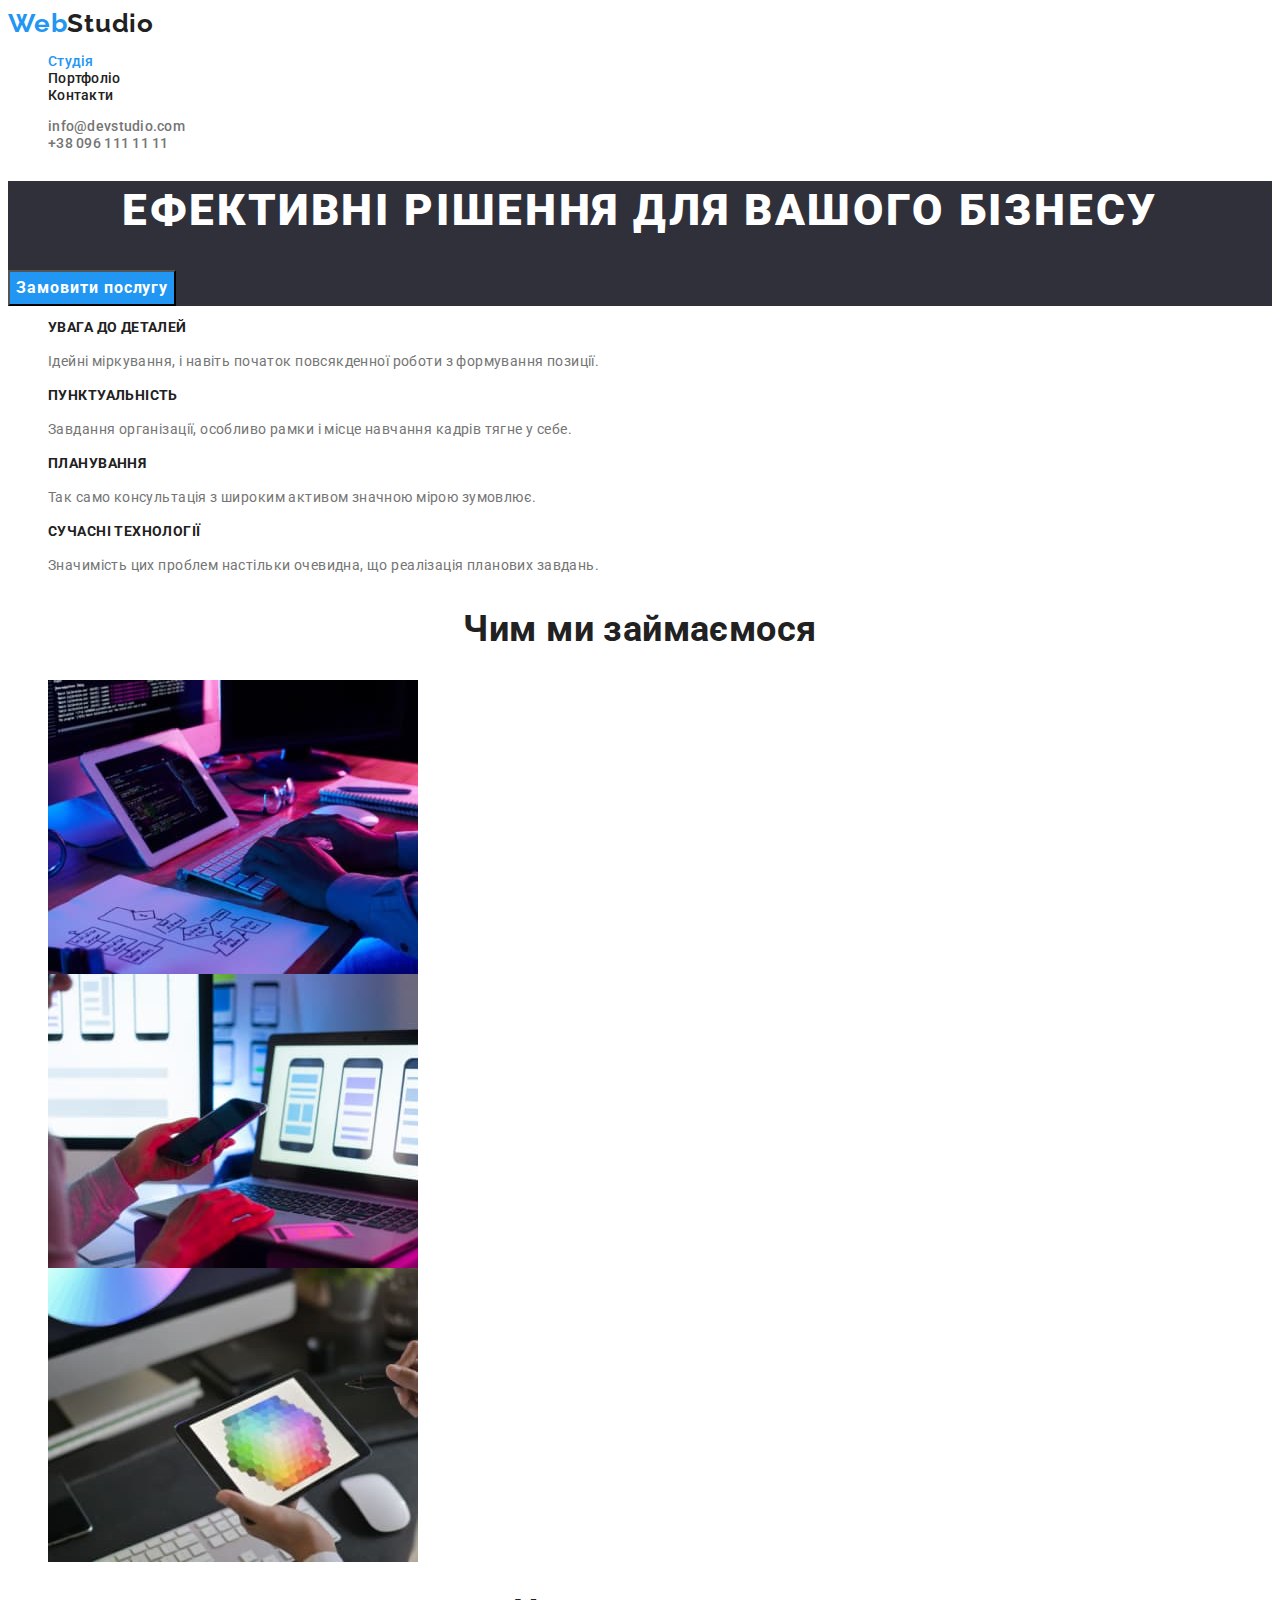
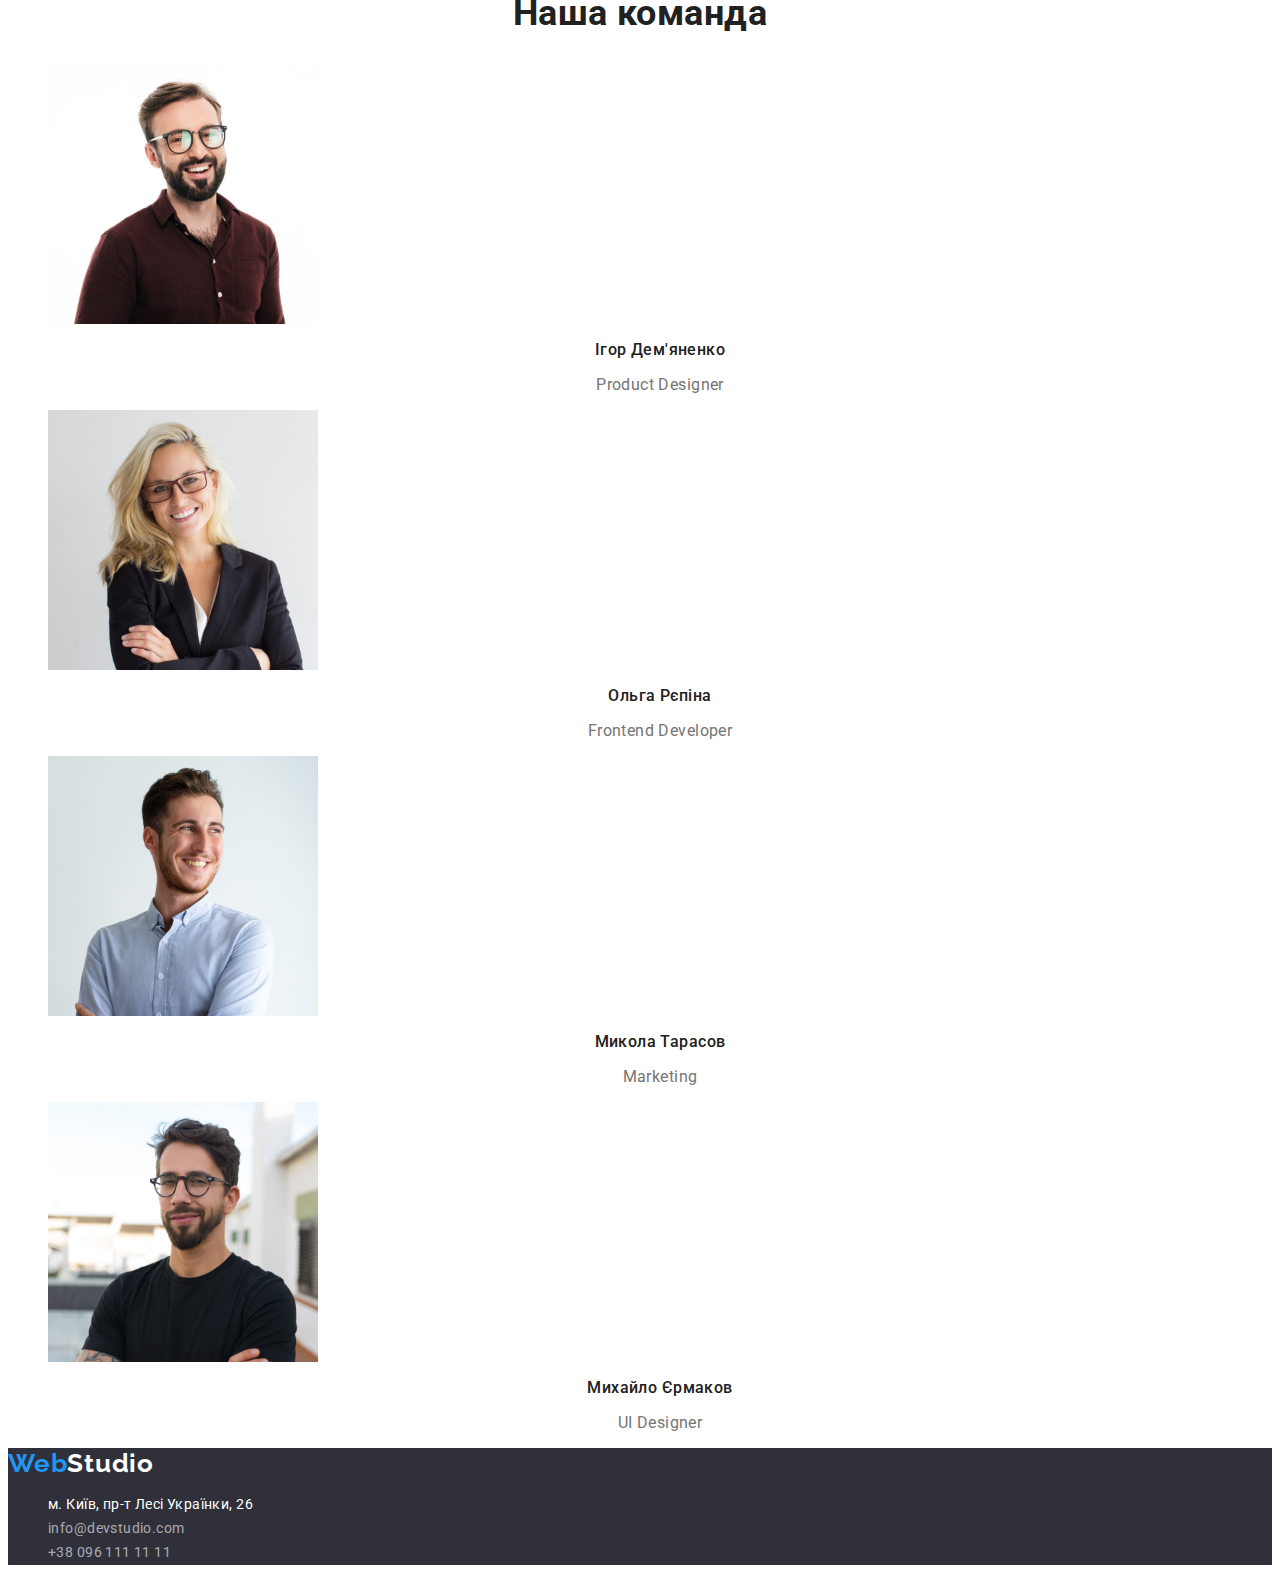
<file: index.html>
<!DOCTYPE html>
<html lang="uk">
  <head>
    <meta charset="UTF-8" />
    <meta name="viewport" content="width=device-width, initial-scale=1.0" />
    <title>Document</title>
    <link rel="preconnect" href="https://fonts.googleapis.com">
    <link rel="preconnect" href="https://fonts.gstatic.com" crossorigin>
    <link href="https://fonts.googleapis.com/css2?family=Raleway:wght@700&family=Roboto:wght@400;500;700;900&display=swap" rel="stylesheet">
    <link rel="stylesheet" href="./css/styles.css">
  </head>
  <body class="body">
    <!--Шапка сайта-->
    <header class="page-header">
      <nav class="page-nav">
        <a class="header-logo link" href="./index.html"> <span class="accent">Web</span>Studio </a>
        <ul class="menu list">
          <li class="menu-item"><a class="menu-link link current" href="./index.html">Студія</a></li>
          <li class="menu-item"><a class="menu-link link" href="./portfolio.html">Портфоліо</a></li>
          <li class="menu-item"><a class="menu-link link" href="#">Контакти</a></li>
        </ul>
      </nav>
      <ul class="contact list">
        <li class="contact-item">
          <a class="contact-email-adress link" href="mailto:info@devstudio.com">info@devstudio.com</a>
        </li>
        <li class="contact-item">
          <a class="contact-phone-number link" href="tel:+380961111111">+38 096 111 11 11</a>
        </li>
      </ul>
    </header>
    <main>
      <section class="hero">
        <h1 class="hero-title">Ефективні рішення для вашого бізнесу</h1>
        <button class="modal-open-button button" type="button">Замовити послугу</button>
      </section>
      <!--Особливості-->
      <section class="feature">
        <h2 hidden>Наші переваги</h2>
        <ul class="feature-list list">
          <li class="feature-list-item">
            <h3 class="feature-list-title">Увага до деталей</h3>
            <p class="feature-list-article">Ідейні міркування, і навіть початок повсякденної роботи з формування позиції.</p>
          </li>
          <li>
            <h3 class="feature-list-title">Пунктуальність</h3>
            <p class="feature-list-article">Завдання організації, особливо рамки і місце навчання кадрів тягне у себе.</p>
          </li>
          <li>
            <h3 class="feature-list-title">Планування</h3>
            <p class="feature-list-article">Так само консультація з широким активом значною мірою зумовлює.</p>
          </li>
          <li>
            <h3 class="feature-list-title">Сучасні технології</h3>
            <p class="feature-list-article">Значимість цих проблем настільки очевидна, що реалізація планових завдань.</p>
          </li>
        </ul>
      </section>
      <!--Чим займаємось-->
      <section class="speciality">
        <h2 class="title">Чим ми займаємося</h2>
        <ul class="speciality-list list">
          <li>
            <img class="img"
              src="./images/box1.jpg"
              alt="Людина працює за комп'ютером"
              width="370"
              height="294"
            />
          </li>
          <li>
            <img class="img"
              src="./images/box2.jpg"
              alt="Людина працює зі смартфоном та ноутбуком"
              width="370"
              height="294"
            />
          </li>
          <li>
            <img class="img"
              src="./images/box3.jpg"
              alt="Людина підбирає кольори з палітри"
              width="370"
              height="294"
            />
          </li>
        </ul>
      </section>
      <!--Команда-->
      <section class="team">
        <h2 class="title">Наша команда</h2>
        <ul class="team-list list">
          <li class="team-member">
            <img class="img"
              src="./images/team-member1.jpg"
              alt="Фото Ігор Дем'яненко"
              width="270"
              height="260"
            />
            <h3 class="team-member-title">Ігор Дем'яненко</h3>
            <p class="team-member-job">Product Designer</p>
          </li>
          <li class="team-member">
            <img class="img"
              src="./images/team-member2.jpg" alt="Фото Ольга Рєпіна" width="270" height="260" />
              <h3 class="team-member-title">Ольга Рєпіна</h3>
              <p class="team-member-job">Frontend Developer</p>
          </li>
          <li class="team-member">
            <img class="img"
              src="./images/team-member3.jpg"
              alt="Фото Микола Тарасов"
              width="270"
              height="260"
            />
            <h3 class="team-member-title">Микола Тарасов</h3>
            <p class="team-member-job">Marketing</p>
          </li>
          <li class="team-member">
            <img class="img"
              src="./images/team-member4.jpg"
              alt="Фото Михайло Єрмаков"
              width="270"
              height="260"
            />
            <h3 class="team-member-title">Михайло Єрмаков</h3>
            <p class="team-member-job">UI Designer</p>
          </li>
        </ul>
      </section>
    </main>
    <!--Футер-->
    <footer class="footer">
       <a class="footer-logo link" href="./index.html"> <span class="accent">Web</span>Studio</a>
        <address>
          <ul class="adress-list list">
            <li>
              <a class="address-location link"
                href="https://goo.gl/maps/CPtrU1FHBa2aNyZL9"
                target="_blank"
                rel="noreferer noopener nofollow"
                >м. Київ, пр-т Лесі Українки, 26</a
              >
            </li>
            <li><a class="footer-email-adress link" href="mailto:info@devstudio.com">info@devstudio.com</a></li>
            <li><a class="footer-phone-number link" href="tel:+380961111111">+38 096 111 11 11</a></li>
          </ul>
        </address>
     </footer>
  </body>
</html>
</file>
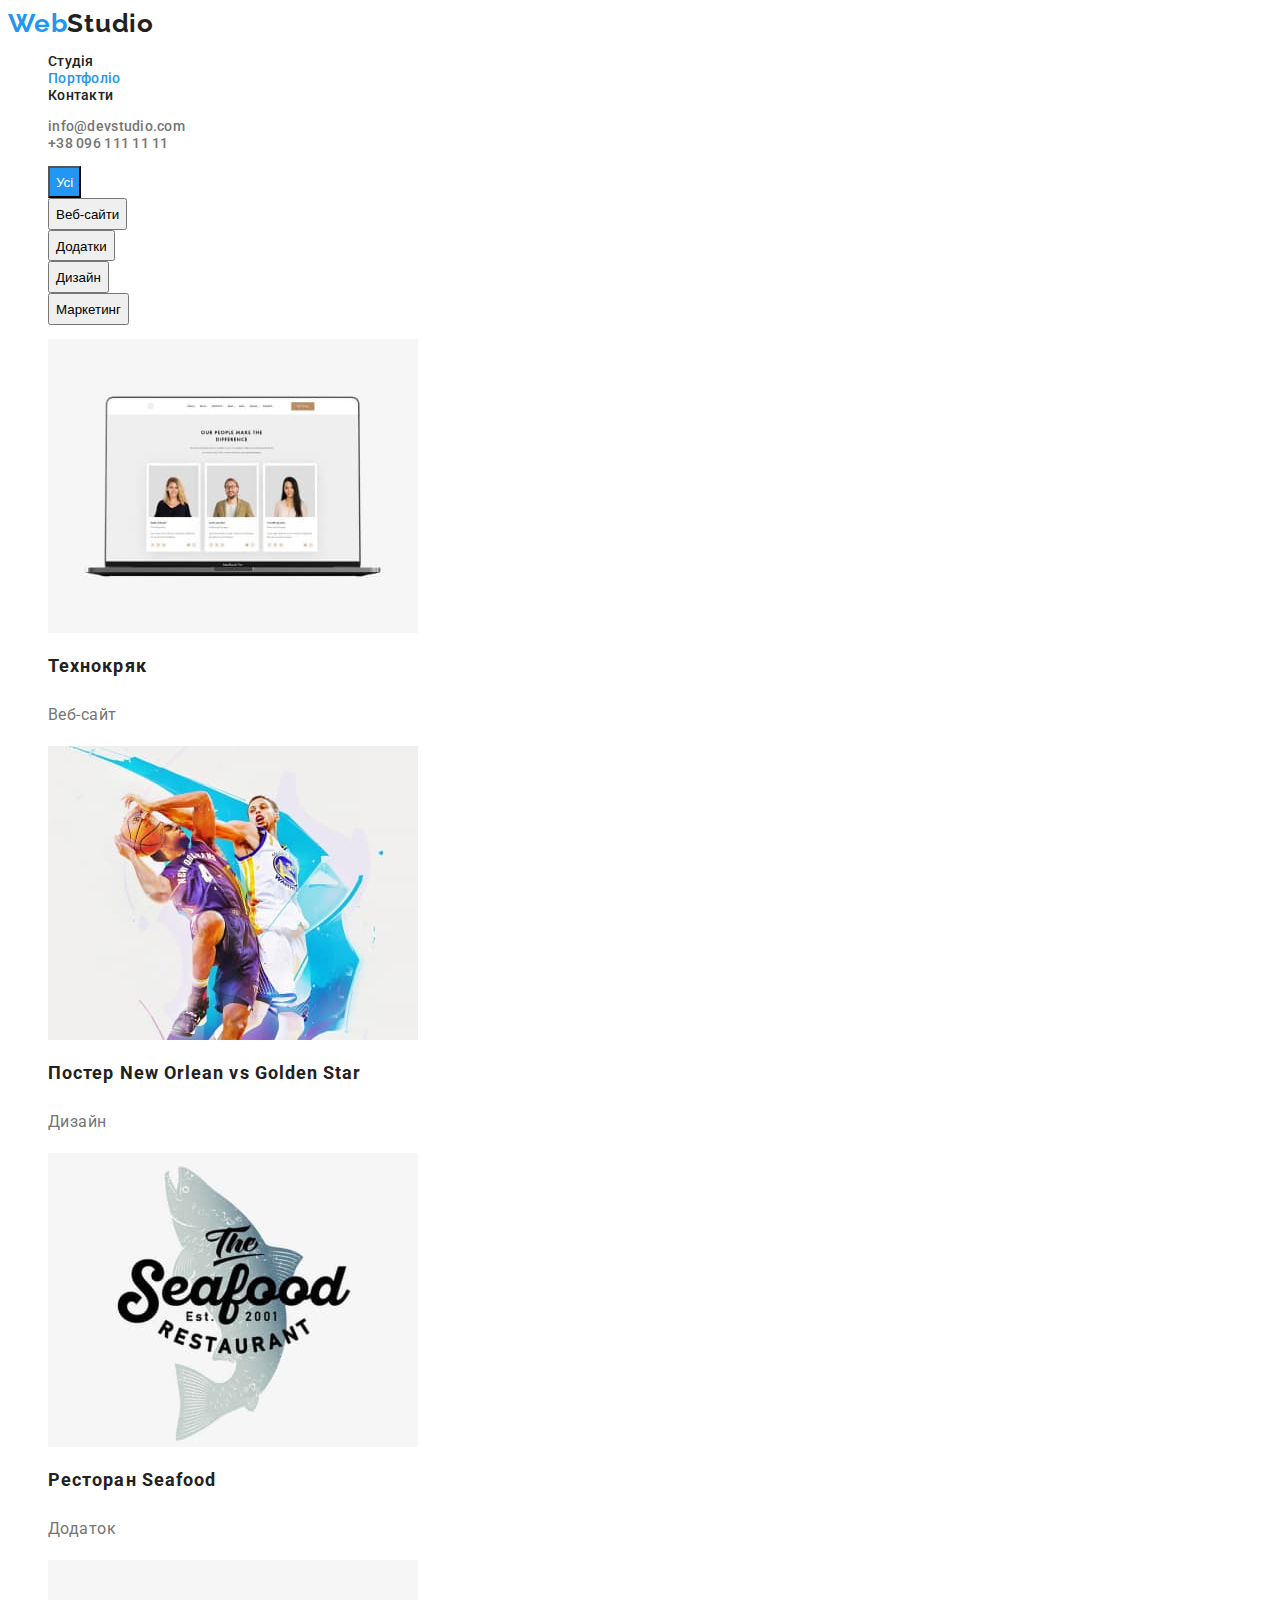
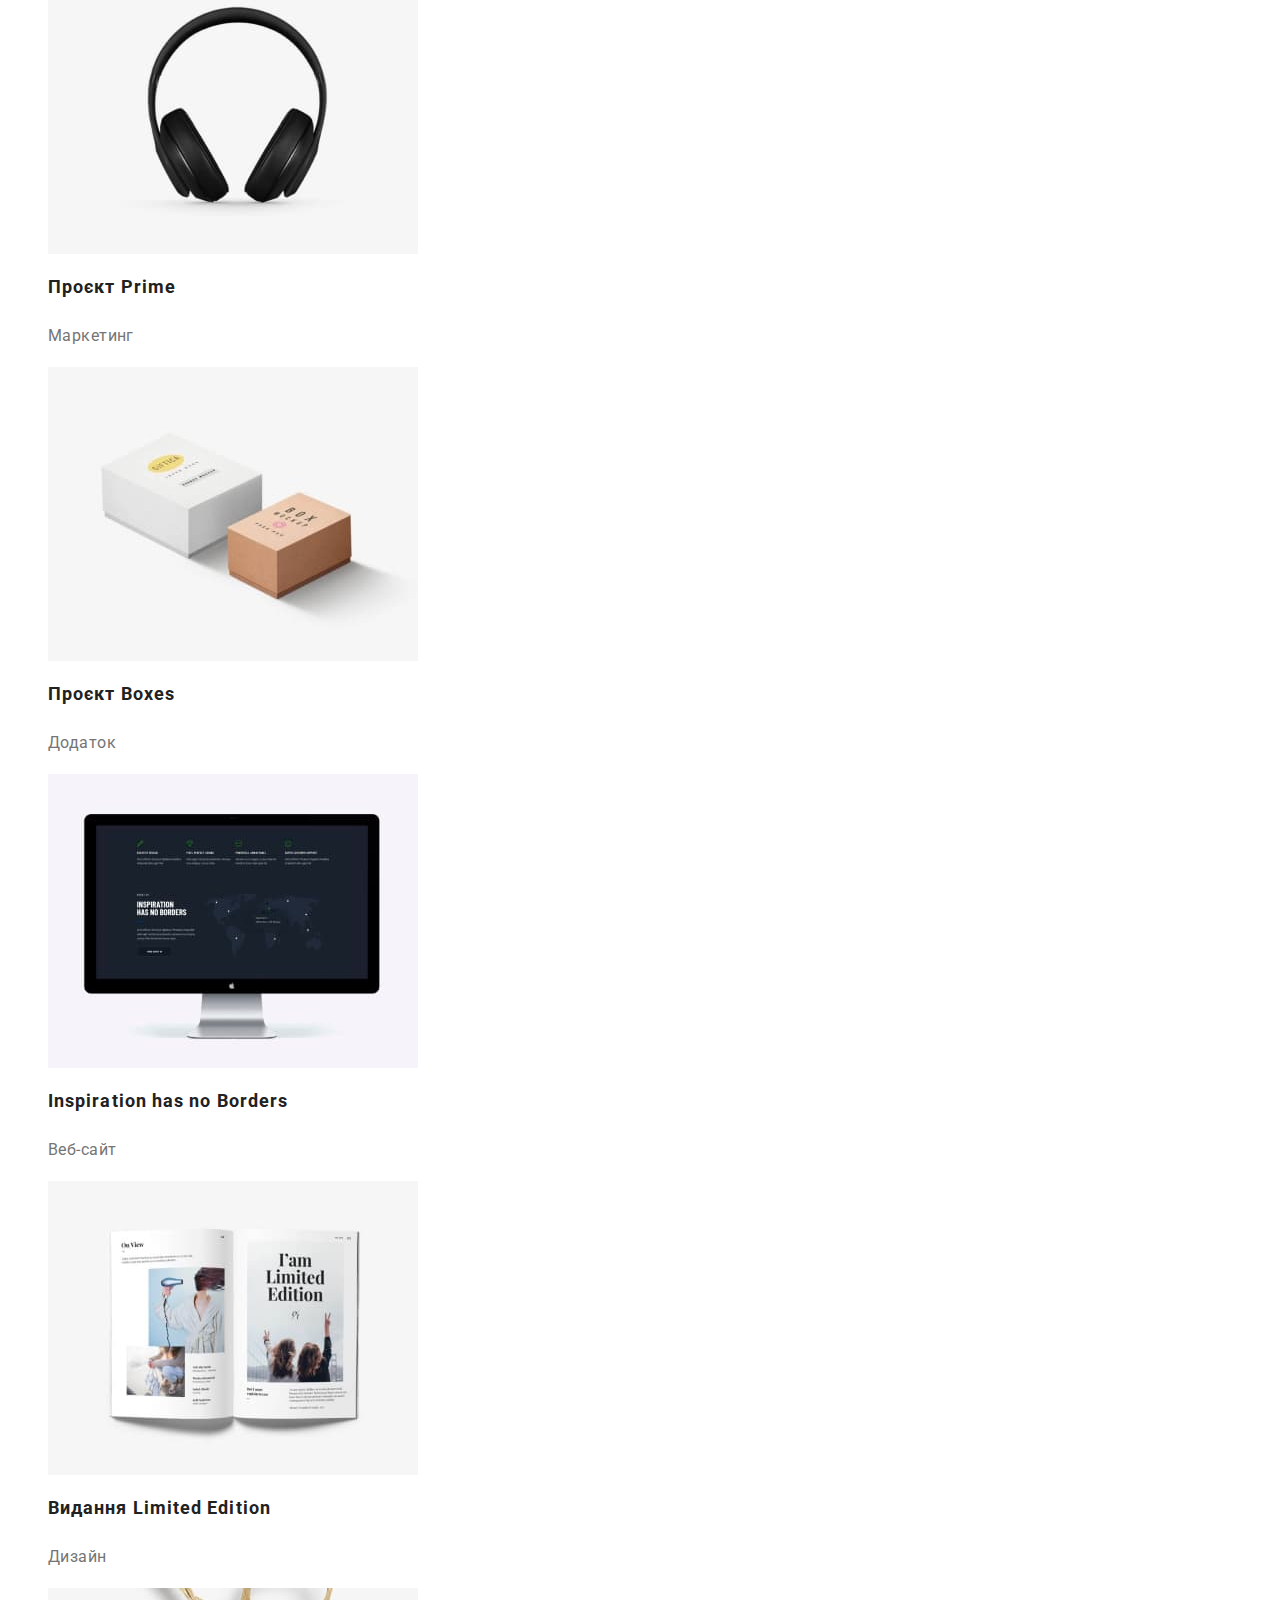
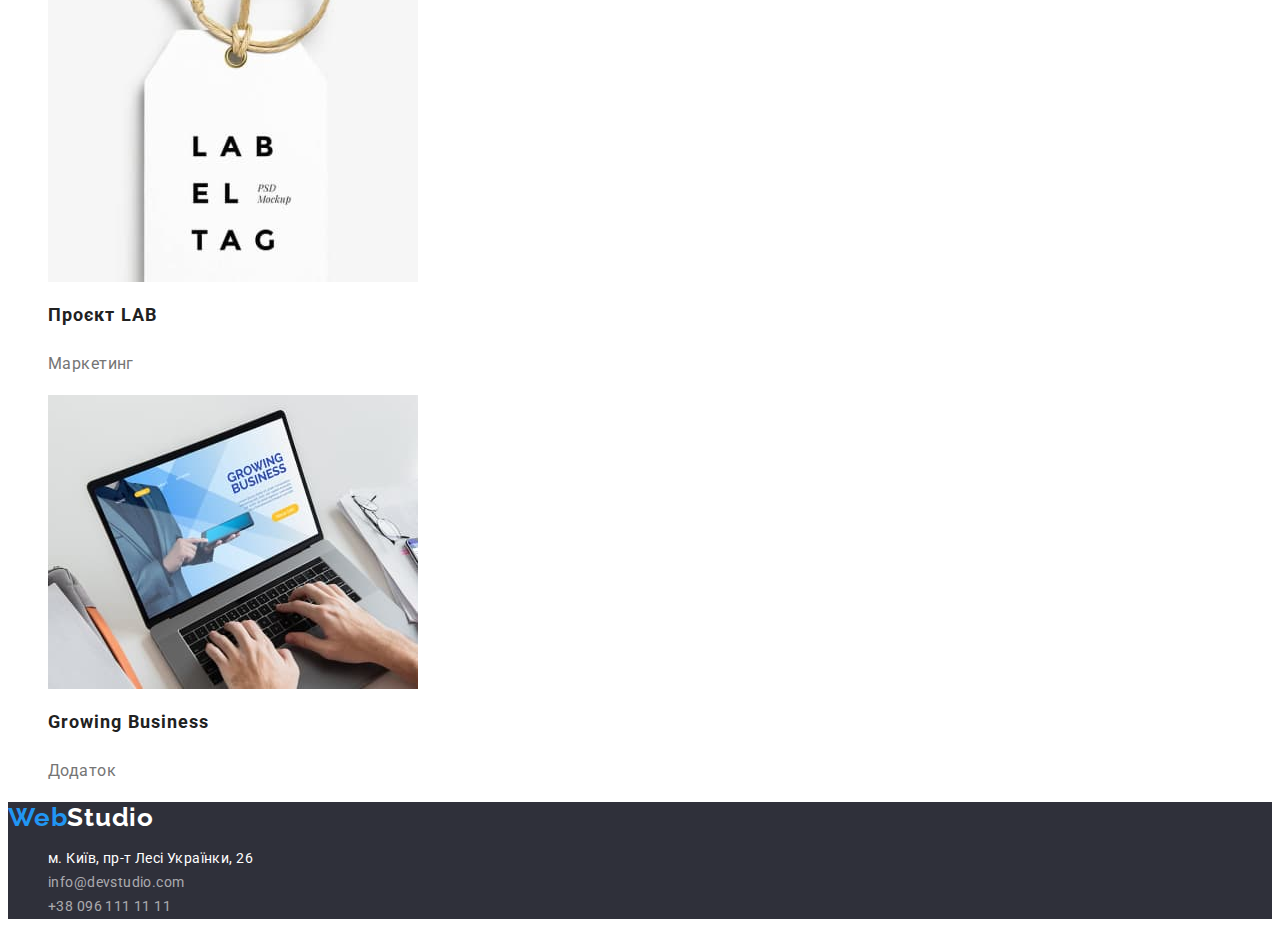
<file: portfolio.html>
<!DOCTYPE html>
<html lang="uk">
  <head>
    <meta charset="UTF-8" />
    <meta name="viewport" content="width=device-width, initial-scale=1.0" />
    <title>Portfolio</title>
    <link rel="preconnect" href="https://fonts.googleapis.com">
    <link rel="preconnect" href="https://fonts.gstatic.com" crossorigin>
    <link href="https://fonts.googleapis.com/css2?family=Raleway:wght@700&family=Roboto:wght@400;500;700;900&display=swap" rel="stylesheet">
    <link rel="stylesheet" href="./css/styles.css">
  </head>
  <body class="body">
    <!--Шапка сайта-->
    <header class="page-header">
      <nav class="page-nav">
        <a class="header-logo link" href="./index.html"> <span class="accent">Web</span>Studio </a>
        <ul class="menu list">
          <li class="menu-item"><a class="menu-link link" href="./index.html">Студія</a></li>
          <li class="menu-item"><a class="menu-link link current" href="./portfolio.html">Портфоліо</a></li>
          <li class="menu-item"><a class="menu-link link" href="#">Контакти</a></li>
        </ul>
      </nav>
      <ul class="contact list">
        <li class="contact-item">
          <a class="contact-email-adress link" href="mailto:info@devstudio.com">info@devstudio.com</a>
        </li>
        <li class="contact-item">
          <a class="contact-phone-number link" href="tel:+380961111111">+38 096 111 11 11</a>
        </li>
      </ul>
    </header>
    <main>
   <!--Портфоліо-->
      <section class="page-portfolio">
        <h1 hidden class="portfolio-title">Портфоліо</h1>
       <ul class="menu">
           <li class="list">
          <button class="portfolio-btn active button" type="button"> <span class="portfolio-btn-text"></span>Усі</button>
        </li>
         <li class="list">
          <button class="portfolio-btn button" type="button"> <span class="portfolio-btn-text"></span>Веб-сайти</button>
        </li>
         <li class="list">
          <button class="portfolio-btn button" type="button"> <span class="portfolio-btn-text"></span>Додатки</button>
        </li>
         <li class="list">
          <button class="portfolio-btn button" type="button"> <span class="portfolio-btn-text"></span>Дизайн</button>
        </li>
         <li class="list">
          <button class="portfolio-btn button" type="button"> <span class="portfolio-btn-text"></span>Маркетинг</button>
        </li> 
          </ul>
          
          <ul class="portfolio-list list">
          <li class="portfolio-project">
            <img class="img"
              src="./images/portfolio-project1.jpg"
              alt="Фото веб-сайту Технокряк"
              width="370"
              height="294"
            />
            <h2 class="portfolio-project-title">Технокряк</h2>
            <p class="portfolio-project-item">Веб-сайт</p>
          </li>
          <li class="portfolio-project">
            <img class="img"
              src="./images/portfolio-project2.jpg"
              alt="2чоловіків грають баскетбол"
              width="370"
              height="294"
            />
            <h2 class="portfolio-project-title">Постер New Orlean vs Golden Star</h2>
            <p class="portfolio-project-item">Дизайн</p>
          </li>
          <li class="portfolio-project">
            <img class="img"
              src="./images/portfolio-project3.jpg"
              alt="Лого ресторану Seafood"
              width="370"
              height="294"
            />
            <h2 class="portfolio-project-title">Ресторан Seafood</h2>
            <p class="portfolio-project-item">Додаток</p>
          </li>
          <li class="portfolio-project">
            <img class="img"
              src="./images/portfolio-project4.jpg"
              alt="Фото накладних навушників"
              width="370"
              height="294"
            />
            <h2 class="portfolio-project-title">Проєкт Prime</h2>
            <p class="portfolio-project-item">Маркетинг</p>
          </li>
          <li class="portfolio-project">
            <img class="img"
              src="./images/portfolio-project5.jpg"
              alt="Фото 2 коробки"
              width="370"
              height="294"
            />
            <h2 class="portfolio-project-title">Проєкт Boxes</h2>
            <p class="portfolio-project-item">Додаток</p>
          </li>
          <li class="portfolio-project">
            <img class="img"
              src="./images/portfolio-project6.jpg"
              alt="Фото веб-сайту Inspiration has no Borders"
              width="370"
              height="294"
            />
            <h2 class="portfolio-project-title">Inspiration has no Borders</h2>
            <p class="portfolio-project-item">Веб-сайт</p>
          </li>
          <li class="portfolio-project">
            <img class="img"
              src="./images/portfolio-project7.jpg"
              alt="Фото видання Limited Edition"
              width="370"
              height="294"
            />
            <h2 class="portfolio-project-title">Видання Limited Edition</h2>
            <p class="portfolio-project-item">Дизайн</p>
          </li>
          <li class="portfolio-project">
            <img class="img"
              src="./images/portfolio-project8.jpg"
              alt="Фото етикетки LAB"
              width="370"
              height="294"
            />
            <h2 class="portfolio-project-title">Проєкт LAB</h2>
            <p class="portfolio-project-item">Маркетинг</p>
          </li>
          <li class="portfolio-project">
            <img class="img"
              src="./images/portfolio-project9.jpg"
              alt="Фото додатку Growing Business"
              width="370"
              height="294"
            />
            <h2 class="portfolio-project-title">Growing Business</h2>
            <p class="portfolio-project-item">Додаток</p>
          </li>
        </ul>
      </section>
    </main>
    <!--Футер-->
    <footer class="footer">
      <section class="page-footer">
            <a class="footer-logo link" href="./index.html"> <span class="accent">Web</span>Studio </a>
        <address>
          <ul class="adress-list list">
            <li>
              <a class="address-location link"
                href="https://goo.gl/maps/CPtrU1FHBa2aNyZL9"
                target="_blank"
                rel="noreferer noopener nofollow"
                >м. Київ, пр-т Лесі Українки, 26</a
              >
            </li>
            <li><a class="footer-email-adress link" href="mailto:info@devstudio.com">info@devstudio.com</a></li>
            <li><a class="footer-phone-number link" href="tel:+380961111111">+38 096 111 11 11</a></li>
          </ul>
        </address>
      </section>
    </footer>
  </body>
</html>
</file>
<file: css/styles.css>
:root {
    --primary-text-color: #212121;
    --secondary-text-color: #757575;
    --accent-color: #2196F3;
    --primary-white-color: #FFFFFF;
    --primary-background-color: #2F303A;
    --primary-font: 'Roboto', sans-serif;
    --secondary-font:'Raleway', sans-serif;
}

.link {
    text-decoration: none;
}
.list {
    list-style: none;
}
.img {
    display: block;
}
.button {
cursor: pointer;
}
.body {
   font-family: var(--primary-font);
   color: var(--primary-text-color);
   font-size: 14px;
    letter-spacing: 0.03em;
   
}

.header-logo {
    font-family: var(--secondary-font);
               font-weight: 700;
        font-size: 26px;
        line-height: 1.19;
        letter-spacing: 0.03em;
        color: var(--primary-text-color);
}
.accent {
    color: var(--accent-color);
}
.menu-link {
        font-weight: 500;
        line-height: 1.14;
        letter-spacing: 0.02em;
        color: var(--primary-text-color);
}
.menu-link:hover, 
.menu-link:focus {
  color: var(--accent-color);
}
.current {
    color: var(--accent-color);
}
.contact-email-adress {
        font-weight: 500;
        font-size: 14px;
        line-height: 1.14;
        letter-spacing: 0.02em;
    
        color:var(--secondary-text-color);
}
.contact-email-adress:hover,
.contact-email-adress:focus {
color: var(--accent-color);
}
.contact-phone-number {
        font-weight: 500;
        font-size: 14px;
        line-height: 1.14;
        letter-spacing: 0.02em;
    
        color: var(--secondary-text-color);
}
 .contact-phone-number:hover,
.contact-phone-number:focus {
color: var(--accent-color);
}

.hero {
    background-color:var(--primary-background-color);
   }
.hero-title {
                 font-weight: 900;
        font-size: 44px;
        line-height: 1.36;
        text-align: center;
        letter-spacing: 0.06em;
        text-transform: uppercase;
    
    color: var(--primary-white-color);
    }
.modal-open-button {
    font-family: inherit;
    font-weight: 700;
    font-size: 16px;
    line-height: 1.87;
    display: flex;
    align-items: center;
    text-align: center;
    letter-spacing: 0.06em;

    color: var(--primary-white-color);
    background-color: #2196F3;
   }
.modal-open-button:hover,
.modal-open-button:focus {
    background-color: #188CE8;
}
.feature-list-item {

}
.feature-list-title {
        font-size: 14px;
        line-height: 1.14;
        text-transform: uppercase;
}
.feature-list-article {
        line-height: 1.71;
        color: var(--secondary-text-color);
}
.title {
    font-size: 36px;
    line-height: 1.17;
    text-align: center;
    }
.team-member-title {
font-weight: 500;
    font-size: 16px;
    line-height: 1.19;
           text-align: center;
  }
.team-member-job {
    font-size: 16px;
    line-height: 1.19;
        text-align: center;
     color: var(--secondary-text-color);
}
.portfolio-btn-text {
    font-family: inherit;
    font-weight: 500;
    font-size: 16px;
    line-height: 1.62;
        text-align: center;
    letter-spacing: 0.03em;
}
.portfolio-btn:hover,
.portfolio-btn:focus {
    color: var(--primary-white-color);
    background-color: #2196F3;;
}
.portfolio-project-title {
    font-size: 18px;
    line-height: 2;
        letter-spacing: 0.06em;
    }
.portfolio-project-item {
font-size: 16px;
    line-height: 1.88;
        color: var(--secondary-text-color);
}

.footer {
   background-color: var(--primary-background-color);
}
.adress-list {
    font-style: normal;
}
.footer-logo {
    font-family: var(--secondary-font);
    font-weight: 700;
        font-size: 26px;
        line-height: 1.19;
        letter-spacing: 0.03em;
    
        color: var(--primary-white-color);
}
.address-location {
            font-size: 14px;
        line-height: 1.71;
        letter-spacing: 0.03em;
    
    color: var(--primary-white-color);
}

.footer-email-adress {
    font-size: 14px;
    line-height: 1.71;
    letter-spacing: 0.03em;

    color: rgba(255, 255, 255, 0.6);
}
.footer-email-adress:hover,
.footer-email-adress:focus {
    color: var(--accent-color);
}
.footer-phone-number {
            font-size: 14px;
        line-height: 1.71;
         letter-spacing: 0.03em;
    
        color: rgba(255, 255, 255, 0.6);
}
.footer-phone-number:hover,
.footer-phone-number:focus {
    color: var(--accent-color);
}
.portfolio-btn.active {
 background-color: var(--accent-color);
 color: var(--primary-white-color);
}
</file>
